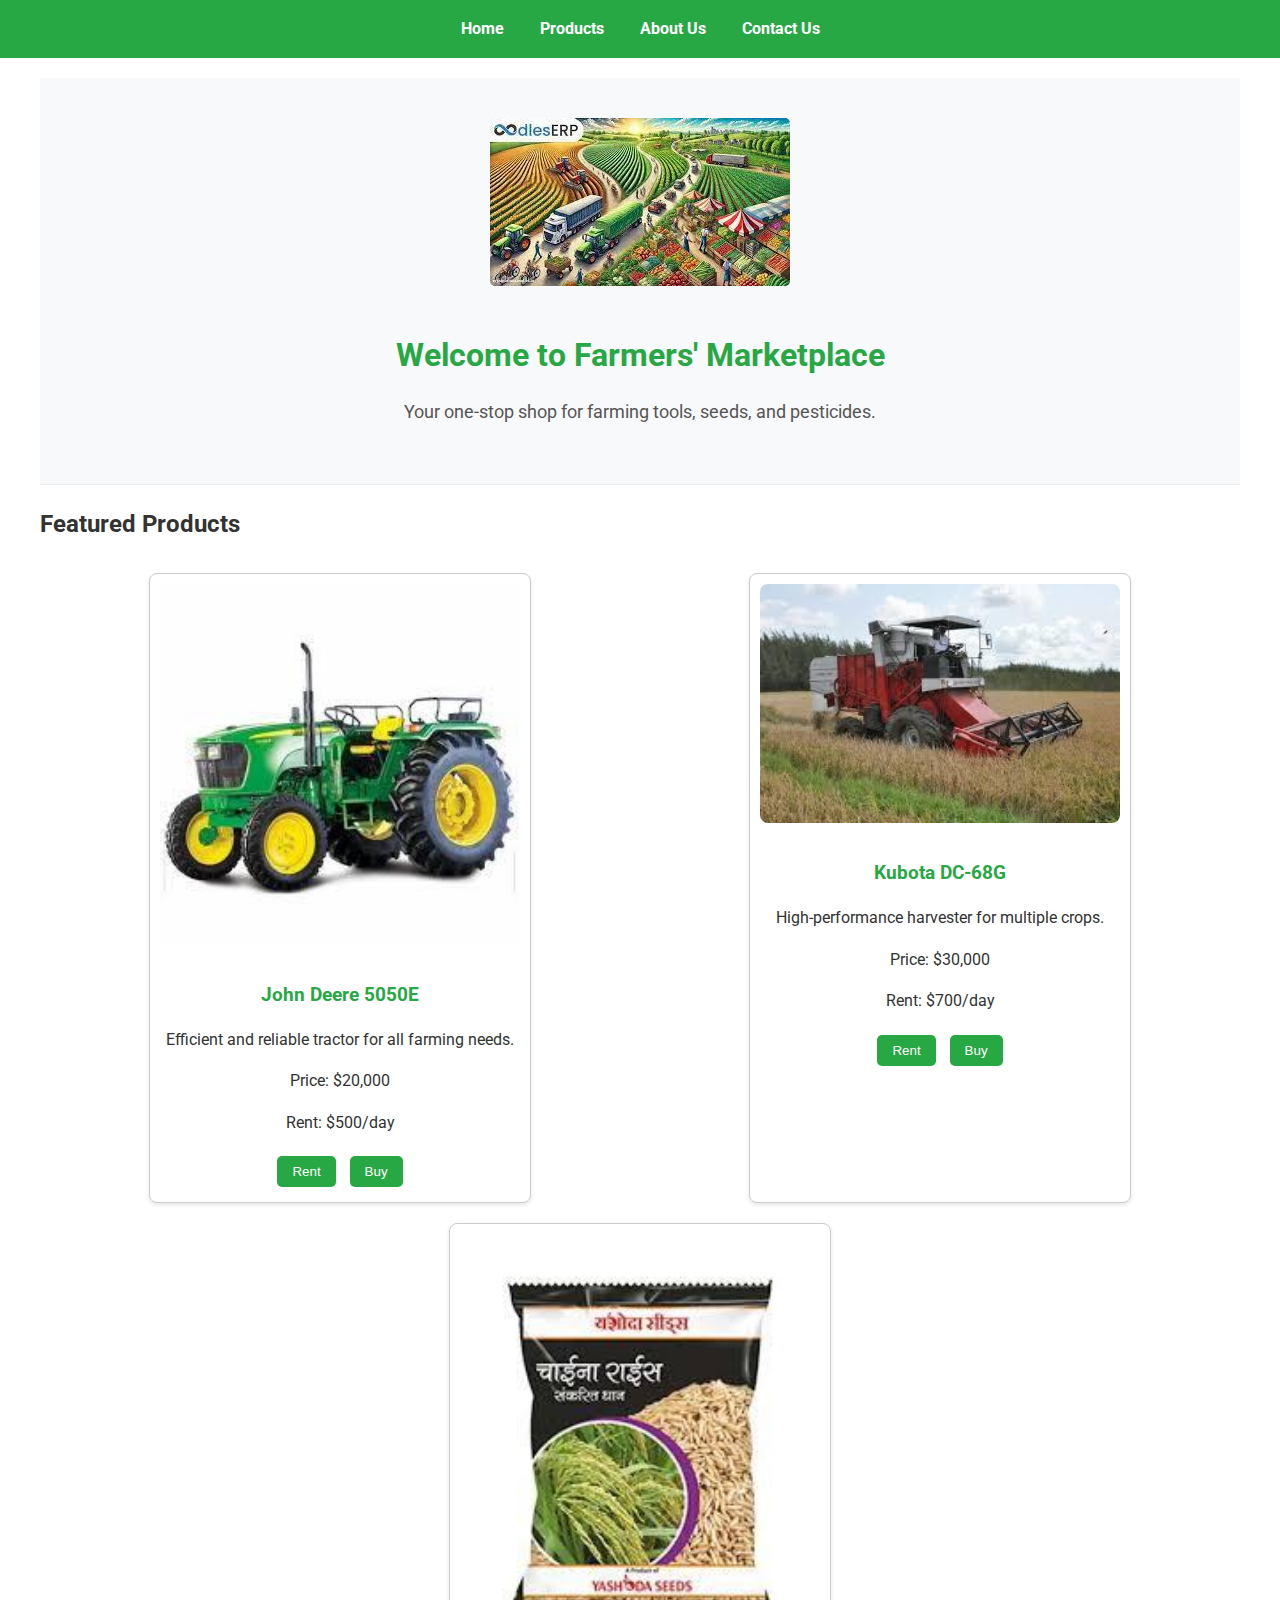
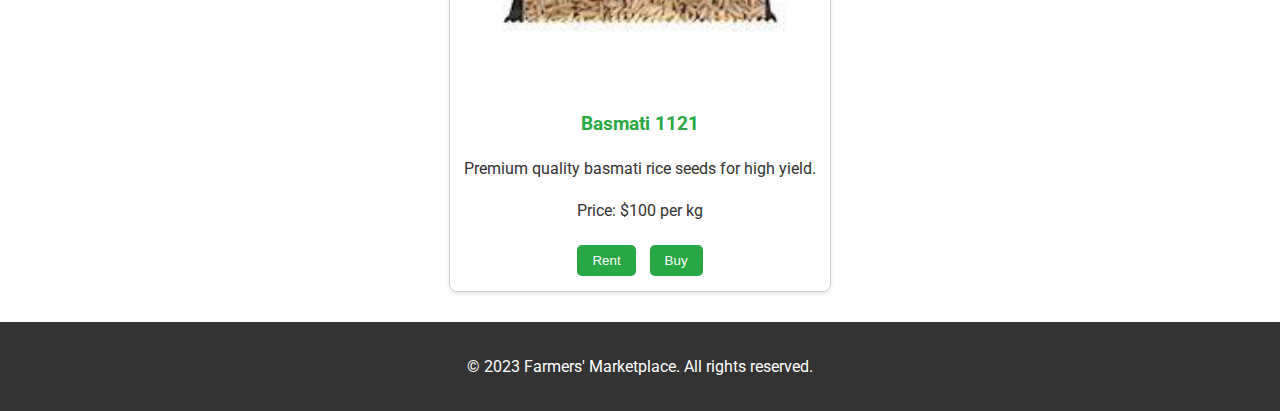
<file: index.html>
<!DOCTYPE html>
<html lang="en">
<head>
  <meta charset="UTF-8">
  <meta name="viewport" content="width=device-width, initial-scale=1.0">
  <title>Farmers' Marketplace - Home</title>
  <link rel="stylesheet" href="styles.css">
  <link href="https://fonts.googleapis.com/css2?family=Roboto:wght@400;700&display=swap" rel="stylesheet">
</head>
<body>
  <header>
    <nav>
      <ul>
        <li><a href="index.html">Home</a></li>
        <li><a href="products.html">Products</a></li>
        <li><a href="about.html">About Us</a></li>
        <li><a href="contact.html">Contact Us</a></li>
      </ul>
    </nav>
  </header>

  <main>
    <section class="banner">
      <img src="images/farmtomarket.jpg" alt="Farming Banner">
      <h1>Welcome to Farmers' Marketplace</h1>
      <p>Your one-stop shop for farming tools, seeds, and pesticides.</p>
    </section>

    <section class="featured-products">
      <h2>Featured Products</h2>
      <div id="featuredProductList" class="product-list"></div>
    </section>
  </main>

  <footer>
    <p>© 2023 Farmers' Marketplace. All rights reserved.</p>
  </footer>

  <script src="script.js"></script>
  <script>
      // Initial load of featured products
    document.addEventListener('DOMContentLoaded', function() {
      displayProducts(filterFeaturedProducts(), "featuredProductList");
    });
  </script>
</body>
</html>
</file>
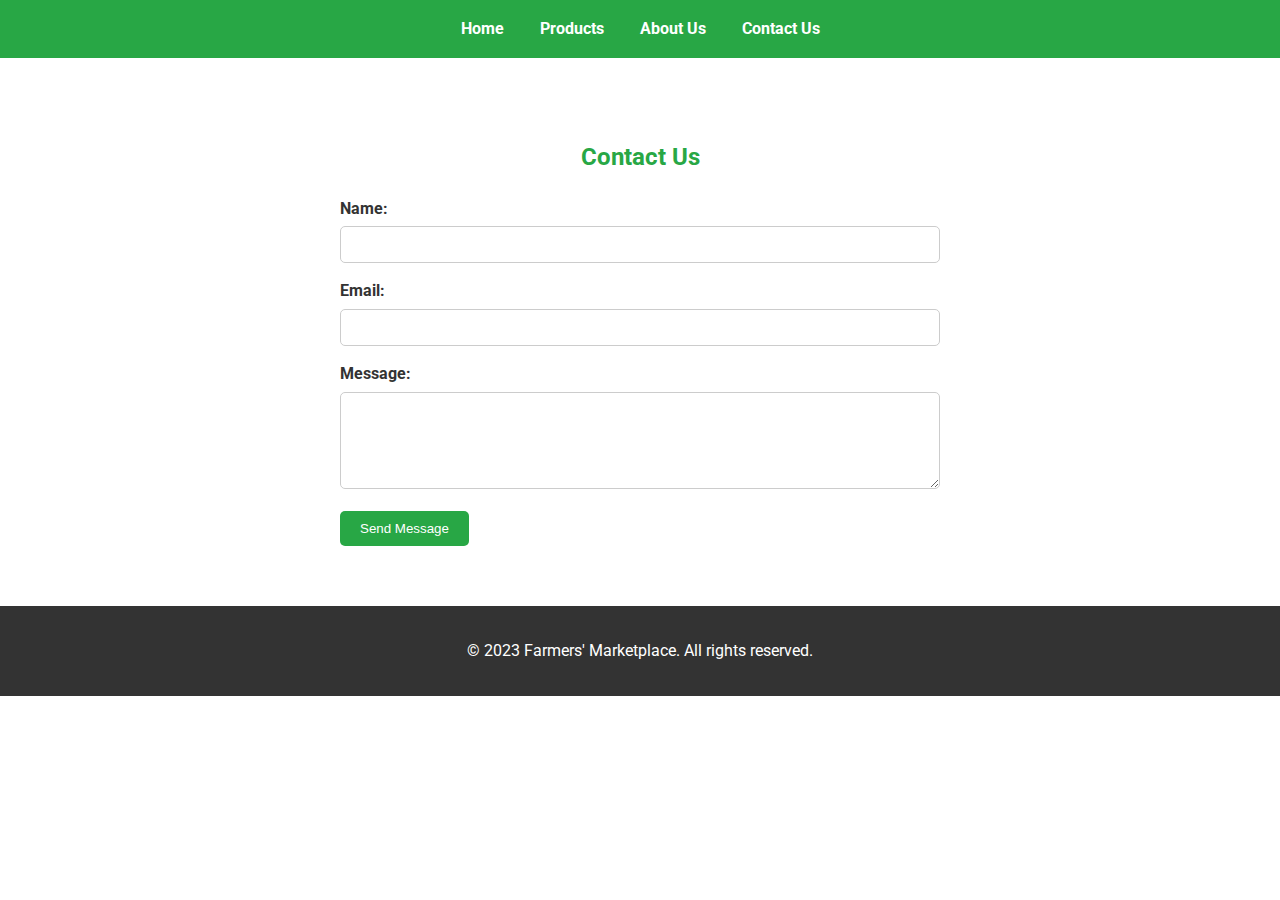
<file: contact.html>
<!DOCTYPE html>
<html lang="en">
<head>
    <meta charset="UTF-8">
    <meta name="viewport" content="width=device-width, initial-scale=1.0">
    <title>Farmers' Marketplace - Contact Us</title>
    <link rel="stylesheet" href="styles.css">
    <link href="https://fonts.googleapis.com/css2?family=Roboto:wght@400;700&display=swap" rel="stylesheet">
</head>
<body>
    <header>
        <nav>
            <ul>
                <li><a href="index.html">Home</a></li>
                <li><a href="products.html">Products</a></li>
                <li><a href="about.html">About Us</a></li>
                <li><a href="contact.html">Contact Us</a></li>
            </ul>
        </nav>
    </header>

    <main>
        <section class="contact-form">
            <h2>Contact Us</h2>
            <form id="contactForm" onsubmit="return validateForm()">
                <label for="name">Name:</label>
                <input type="text" id="name" name="name" required>

                <label for="email">Email:</label>
                <input type="email" id="email" name="email" required>

                <label for="message">Message:</label>
                <textarea id="message" name="message" rows="5" required></textarea>

                <button type="submit">Send Message</button>
            </form>
        </section>
    </main>

    <footer>
        <p>© 2023 Farmers' Marketplace. All rights reserved.</p>
    </footer>
    <script src="script.js"></script>
</body>
</html>
</file>
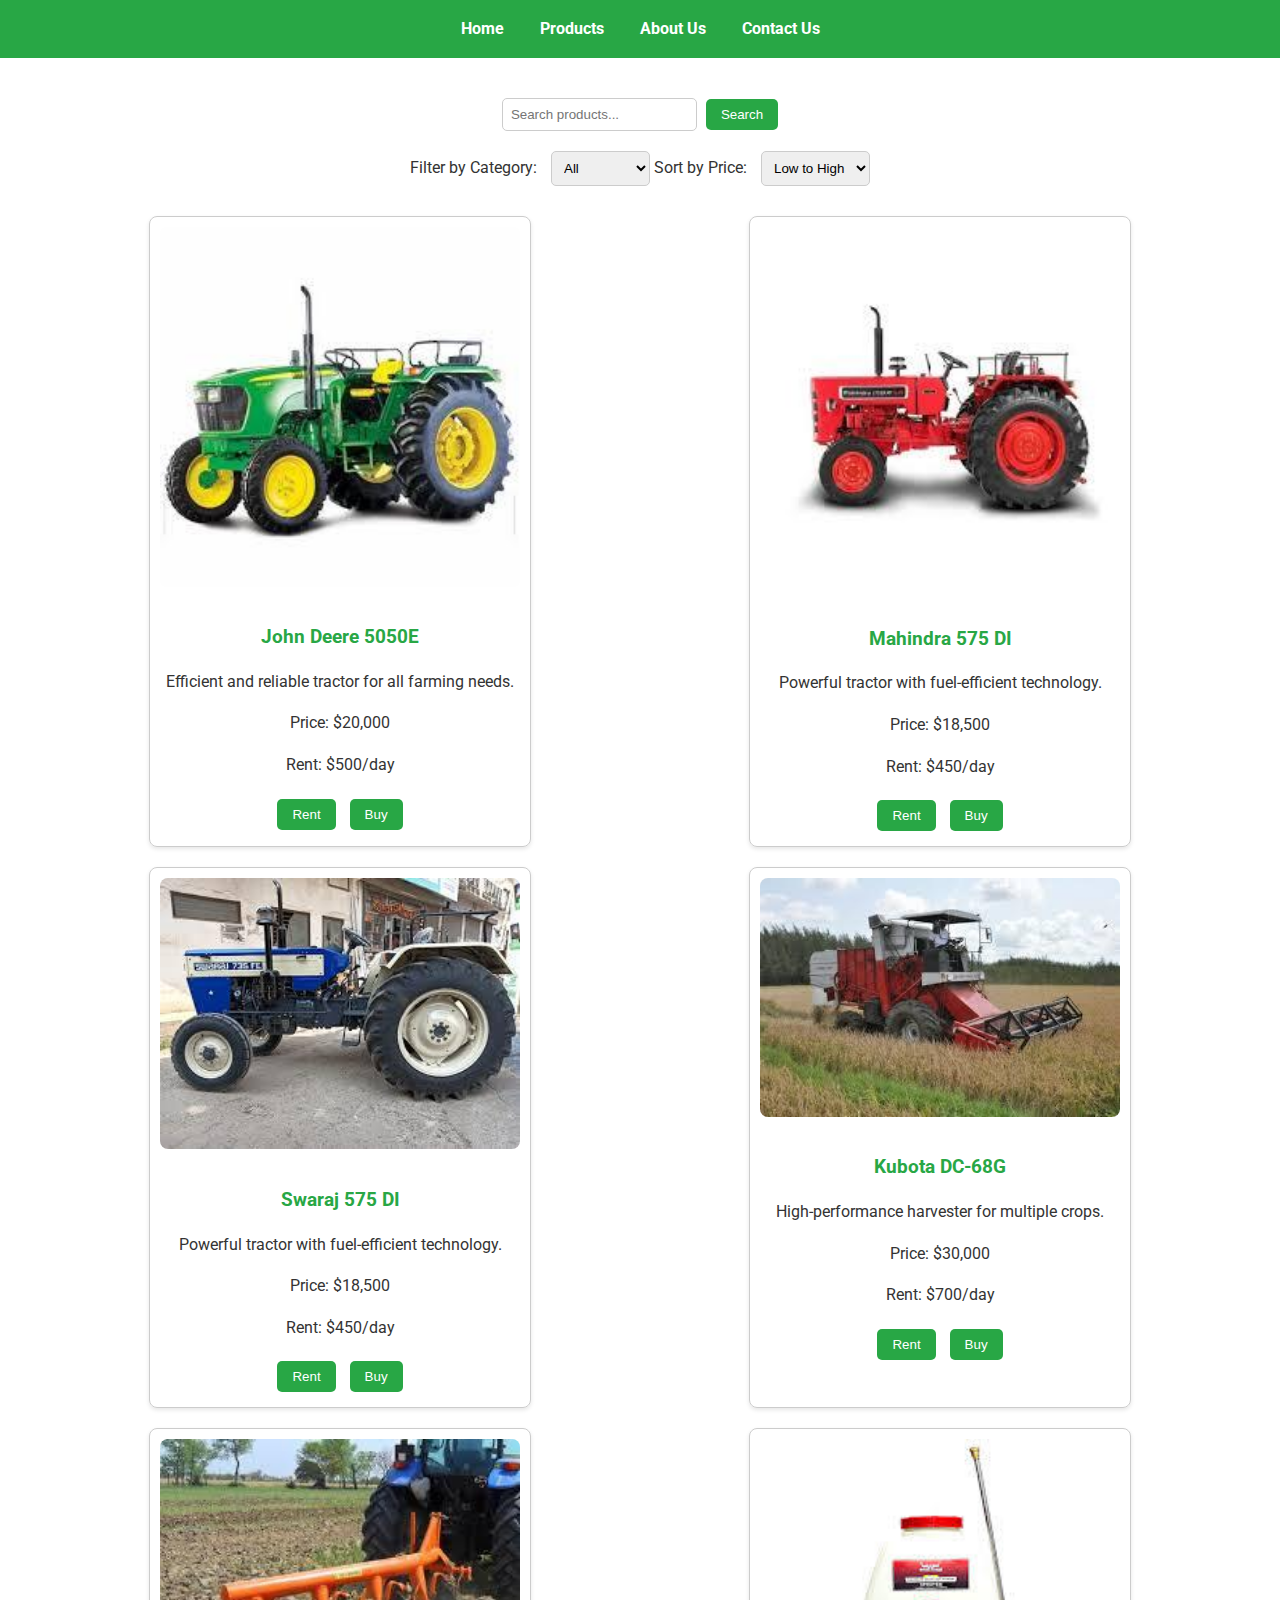
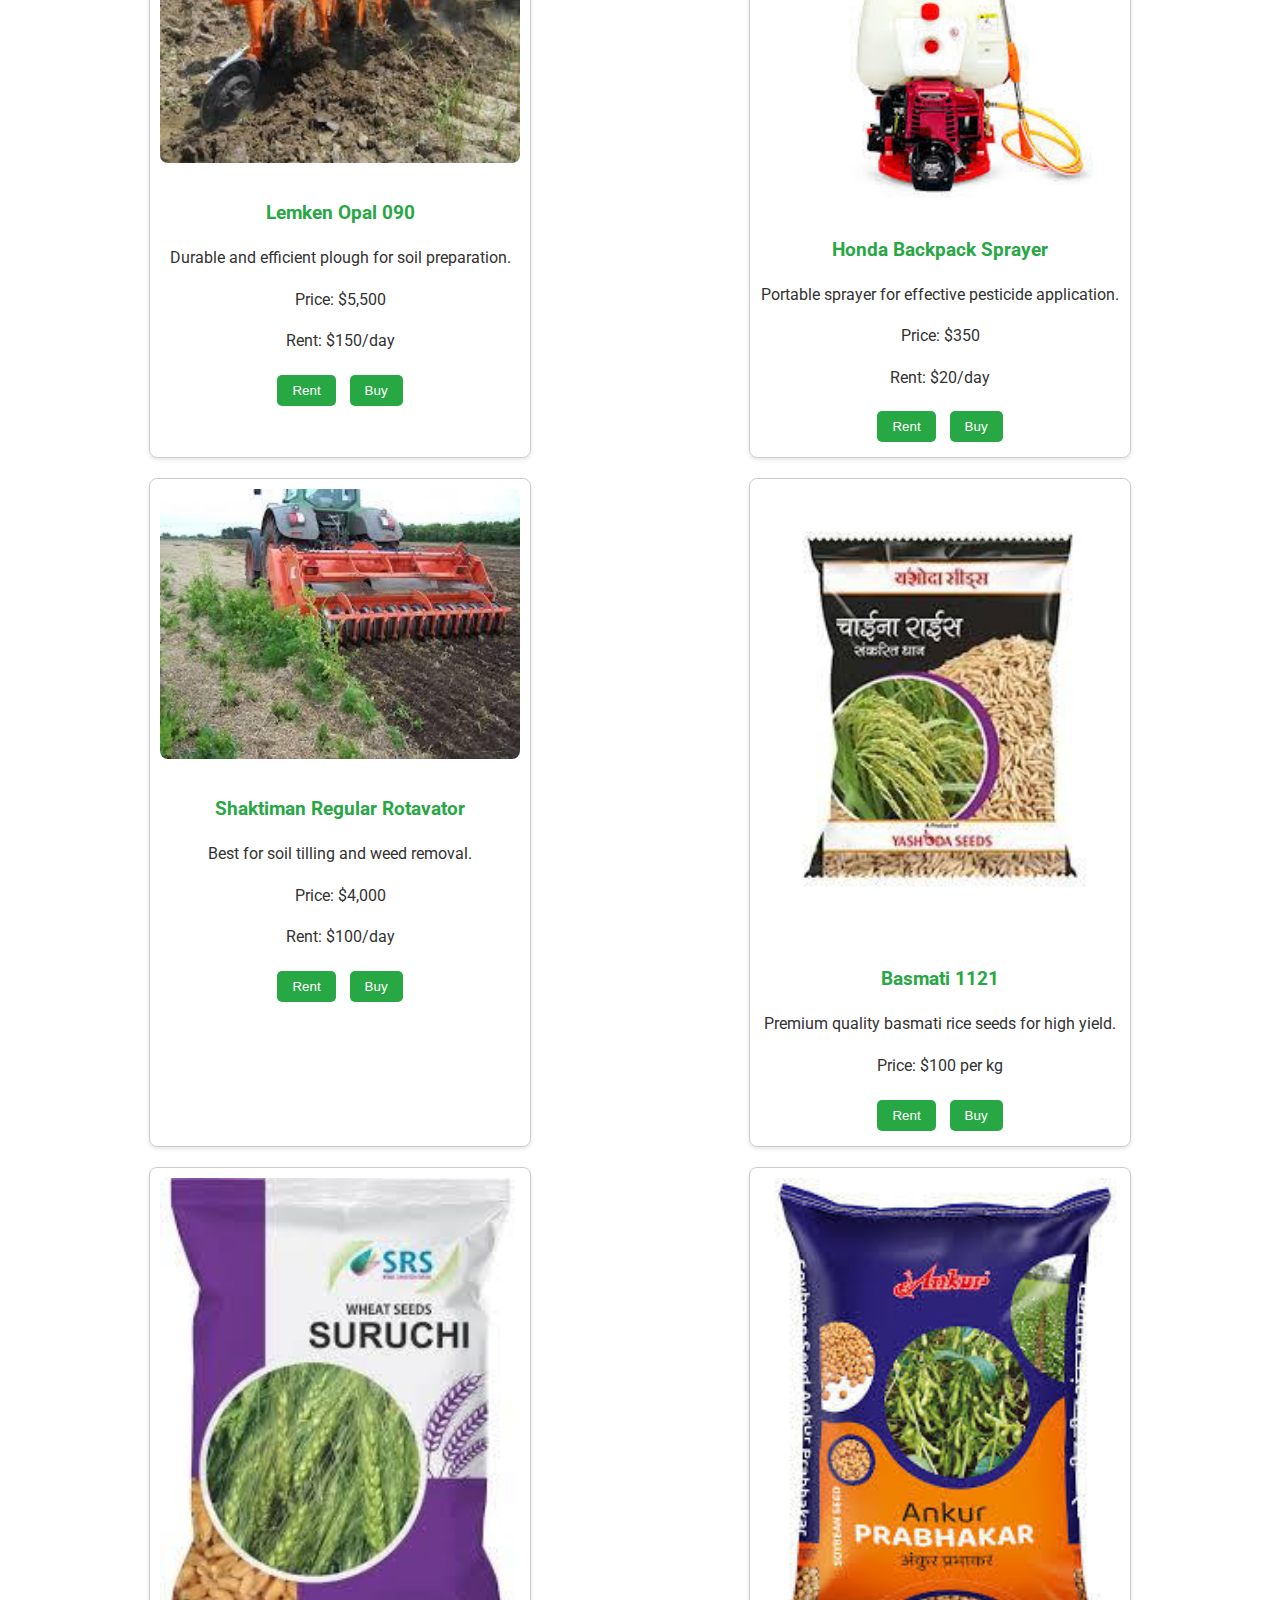
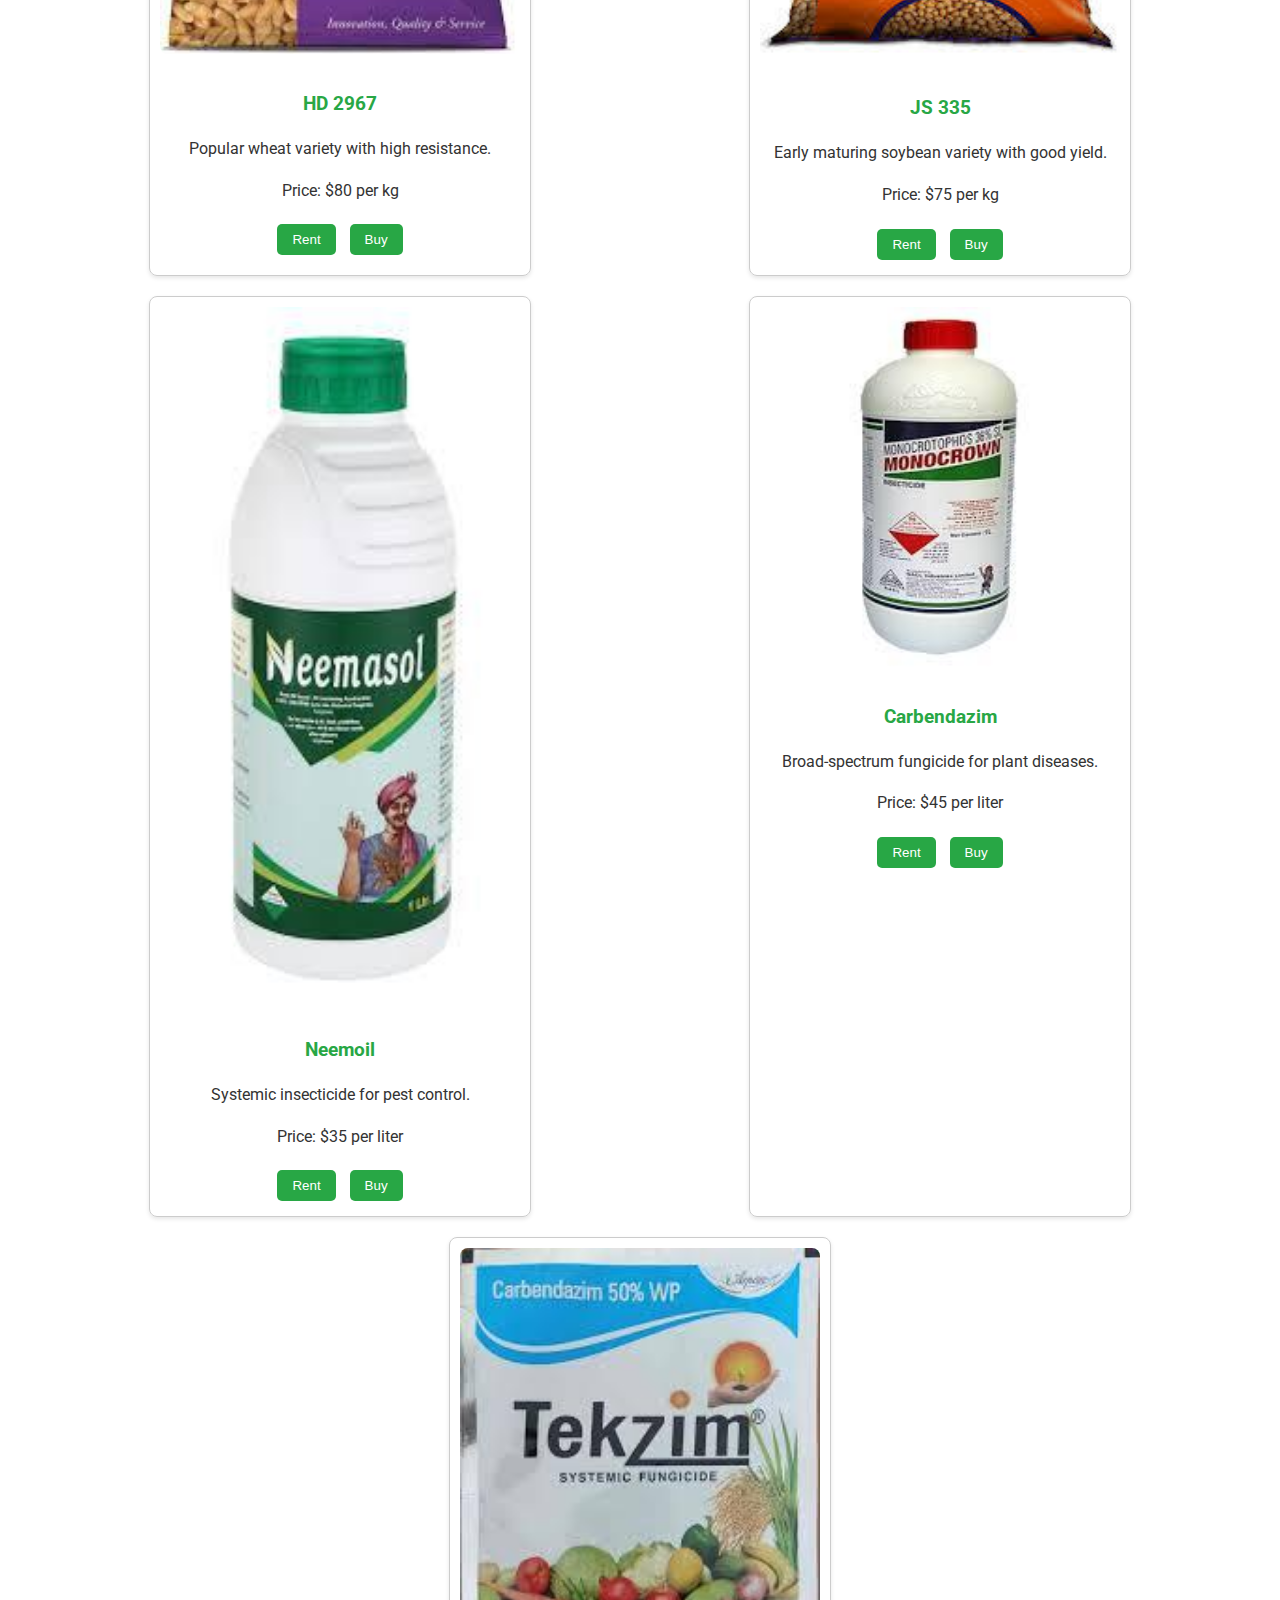
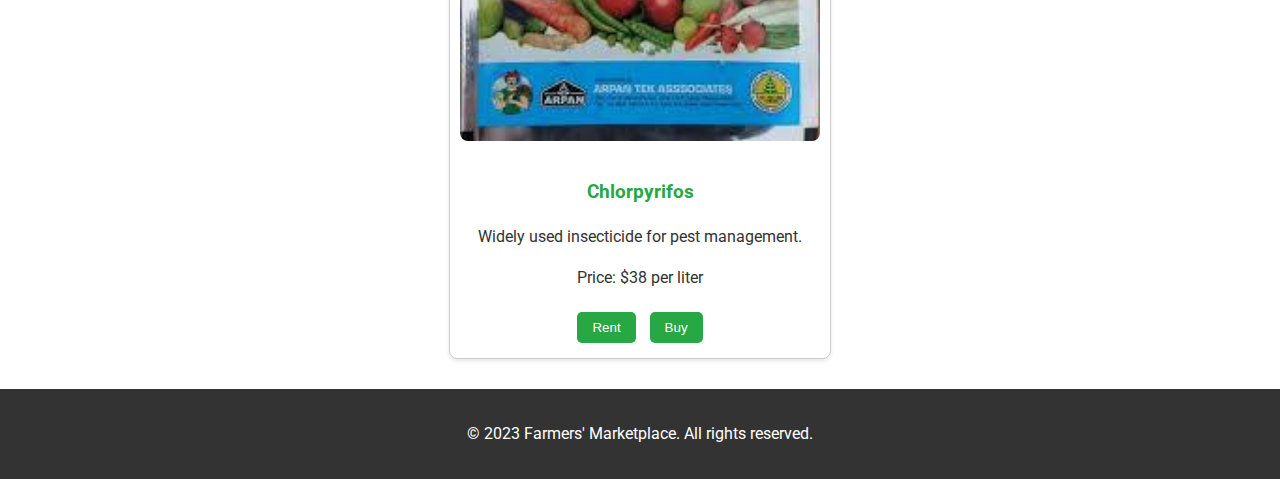
<file: products.html>
<!DOCTYPE html>
<html lang="en">
<head>
  <meta charset="UTF-8">
  <meta name="viewport" content="width=device-width, initial-scale=1.0">
  <title>Farmers' Marketplace - Products</title>
  <link rel="stylesheet" href="styles.css">
  <link href="https://fonts.googleapis.com/css2?family=Roboto:wght@400;700&display=swap" rel="stylesheet">
</head>
<body>
  <header>
    <nav>
      <ul>
        <li><a href="index.html">Home</a></li>
        <li><a href="products.html">Products</a></li>
        <li><a href="about.html">About Us</a></li>
        <li><a href="contact.html">Contact Us</a></li>
      </ul>
    </nav>
  </header>

  <main>
     <section class="search-bar">
        <input type="text" id="searchInput" placeholder="Search products...">
        <button onclick="searchProducts()">Search</button>
    </section>

    <section class="sort-options">
        <label for="categoryFilter">Filter by Category:</label>
        <select id="categoryFilter" onchange="filterProductsByCategory(this.value)">
            <option value="all">All</option>
            <option value="Tools">Tools</option>
            <option value="Seeds">Seeds</option>
            <option value="Pesticides">Pesticides</option>
        </select>

      <label for="sortOrder">Sort by Price:</label>
      <select id="sortOrder" onchange="sortProducts(this.value)">
        <option value="asc">Low to High</option>
        <option value="desc">High to Low</option>
      </select>
    </section>

    <section class="products">
      <div id="productList" class="product-list"></div>
    </section>
  </main>

  <footer>
    <p>© 2023 Farmers' Marketplace. All rights reserved.</p>
  </footer>

  <script src="script.js"></script>
  <script>
    // Initial load of products on products page
    document.addEventListener('DOMContentLoaded', function() {
      displayProducts();
    });
  </script>
</body>
</html>
</file>
<file: styles.css>
body {
    font-family: 'Roboto', sans-serif;
    margin: 0;
    padding: 0;
    line-height: 1.6;
    color: #333;
  }
  
  header {
      background: #28a745; /* Updated to a green color */
      color: #fff;
      padding: 1em 0;
  }
  
  nav ul {
      list-style: none;
      padding: 0;
      margin: 0;
      text-align: center;
  }
  
  nav ul li {
      display: inline;
      margin: 0 1em;
  }
  
  nav a {
      color: #fff;
      text-decoration: none;
      font-weight: bold;
  }
  nav a:hover {
      text-decoration: underline;
  }
  
  
  main {
      padding: 20px;
      max-width: 1200px; /* Limit the width of the main content */
      margin: 0 auto; /* Center the main content */
  }
  
  .banner {
    text-align: center;
    padding: 40px 20px;
    background-color: #f8f9fa;
    border-bottom: 1px solid #eee;
  }
  
  .banner img {
    max-width: 100%;
    height: auto;
    border-radius: 5px;
    margin-bottom: 15px;
  }
  
  .banner h1 {
    color: #28a745;
    margin-bottom: 10px;
  }
  
  .banner p {
    font-size: 1.1em;
    color: #555;
  }
  .product-list {
      display: flex;
      justify-content: space-around;
      flex-wrap: wrap;
  }
  
  .product-card {
      border: 1px solid #ccc;
      border-radius: 8px;
      padding: 10px;
      width: 30%;
      margin: 10px;
      text-align: center;
      box-shadow: 0 2px 4px rgba(0, 0, 0, 0.1);
  }
  
  .product-card img {
      width: 100%;
      height: auto;
      border-radius: 8px;
      margin-bottom: 10px;
  }
  
  .product-card h3 {
      color: #28a745;
      margin-bottom: 5px;
  }
  
  .product-card button {
      background-color: #28a745;
      color: white;
      border: none;
      padding: 8px 15px;
      margin: 5px;
      border-radius: 5px;
      cursor: pointer;
      transition: background-color 0.3s ease;
  }
  
  .product-card button:hover {
      background-color: #1e7e34; /* Darker shade of green on hover */
  }
  
  
  .search-bar {
      margin: 20px 0;
      text-align: center;
  }
  
  .search-bar input[type="text"] {
    padding: 8px;
    border-radius: 5px;
    border: 1px solid #ccc;
    margin-right: 5px;
  }
  
  .search-bar button {
    background-color: #28a745;
    color: white;
    border: none;
    padding: 8px 15px;
    border-radius: 5px;
    cursor: pointer;
    transition: background-color 0.3s ease;
  }
  
  .search-bar button:hover {
     background-color: #1e7e34;
  }
  
  .sort-options {
      margin: 20px 0;
      text-align: center;
  }
  
  .sort-options label {
      margin-right: 10px;
  }
  
  .sort-options select {
      padding: 8px;
      border-radius: 5px;
      border: 1px solid #ccc;
  }
  
  .about {
    padding: 40px 20px;
    text-align: center;
  }
  
  .about h2 {
    color: #28a745;
    margin-bottom: 15px;
  }
  
  .about p {
    font-size: 1.1em;
    color: #555;
    max-width: 700px; /* Limit paragraph width for better readability */
    margin: 0 auto 20px;
  }
  
  
  .team {
      padding: 40px 20px;
      text-align: center;
  }
  
  .team h2 {
      color: #28a745;
      margin-bottom: 15px;
  }
  
  
  .team-members {
      display: flex;
      justify-content: center;
      flex-wrap: wrap;
  }
  
  .member {
      margin: 10px;
      text-align: center;
  }
  .member img {
    width: 150px;
    height: 150px;
    border-radius: 50%;
    object-fit: cover;
  }
  .contact-form {
      padding: 40px 20px;
      max-width: 600px;
      margin: 0 auto;
  }
  
  .contact-form h2 {
      color: #28a745;
      margin-bottom: 20px;
      text-align: center;
  }
  
  .contact-form label {
      display: block;
      margin-bottom: 5px;
      font-weight: bold;
  }
  
  .contact-form input[type="text"],
  .contact-form input[type="email"],
  .contact-form textarea {
      width: 100%;
      padding: 10px;
      margin-bottom: 15px;
      border-radius: 5px;
      border: 1px solid #ccc;
      box-sizing: border-box;
  }
  
  .contact-form button {
      background-color: #28a745;
      color: white;
      border: none;
      padding: 10px 20px;
      border-radius: 5px;
      cursor: pointer;
      transition: background-color 0.3s ease;
  }
  
  .contact-form button:hover {
       background-color: #1e7e34;
  }
  
  footer {
    background: #333;
    color: #fff;
    text-align: center;
    padding: 1em 0;
    position: relative;
    bottom: 0;
    width: 100%;
  }
</file>
